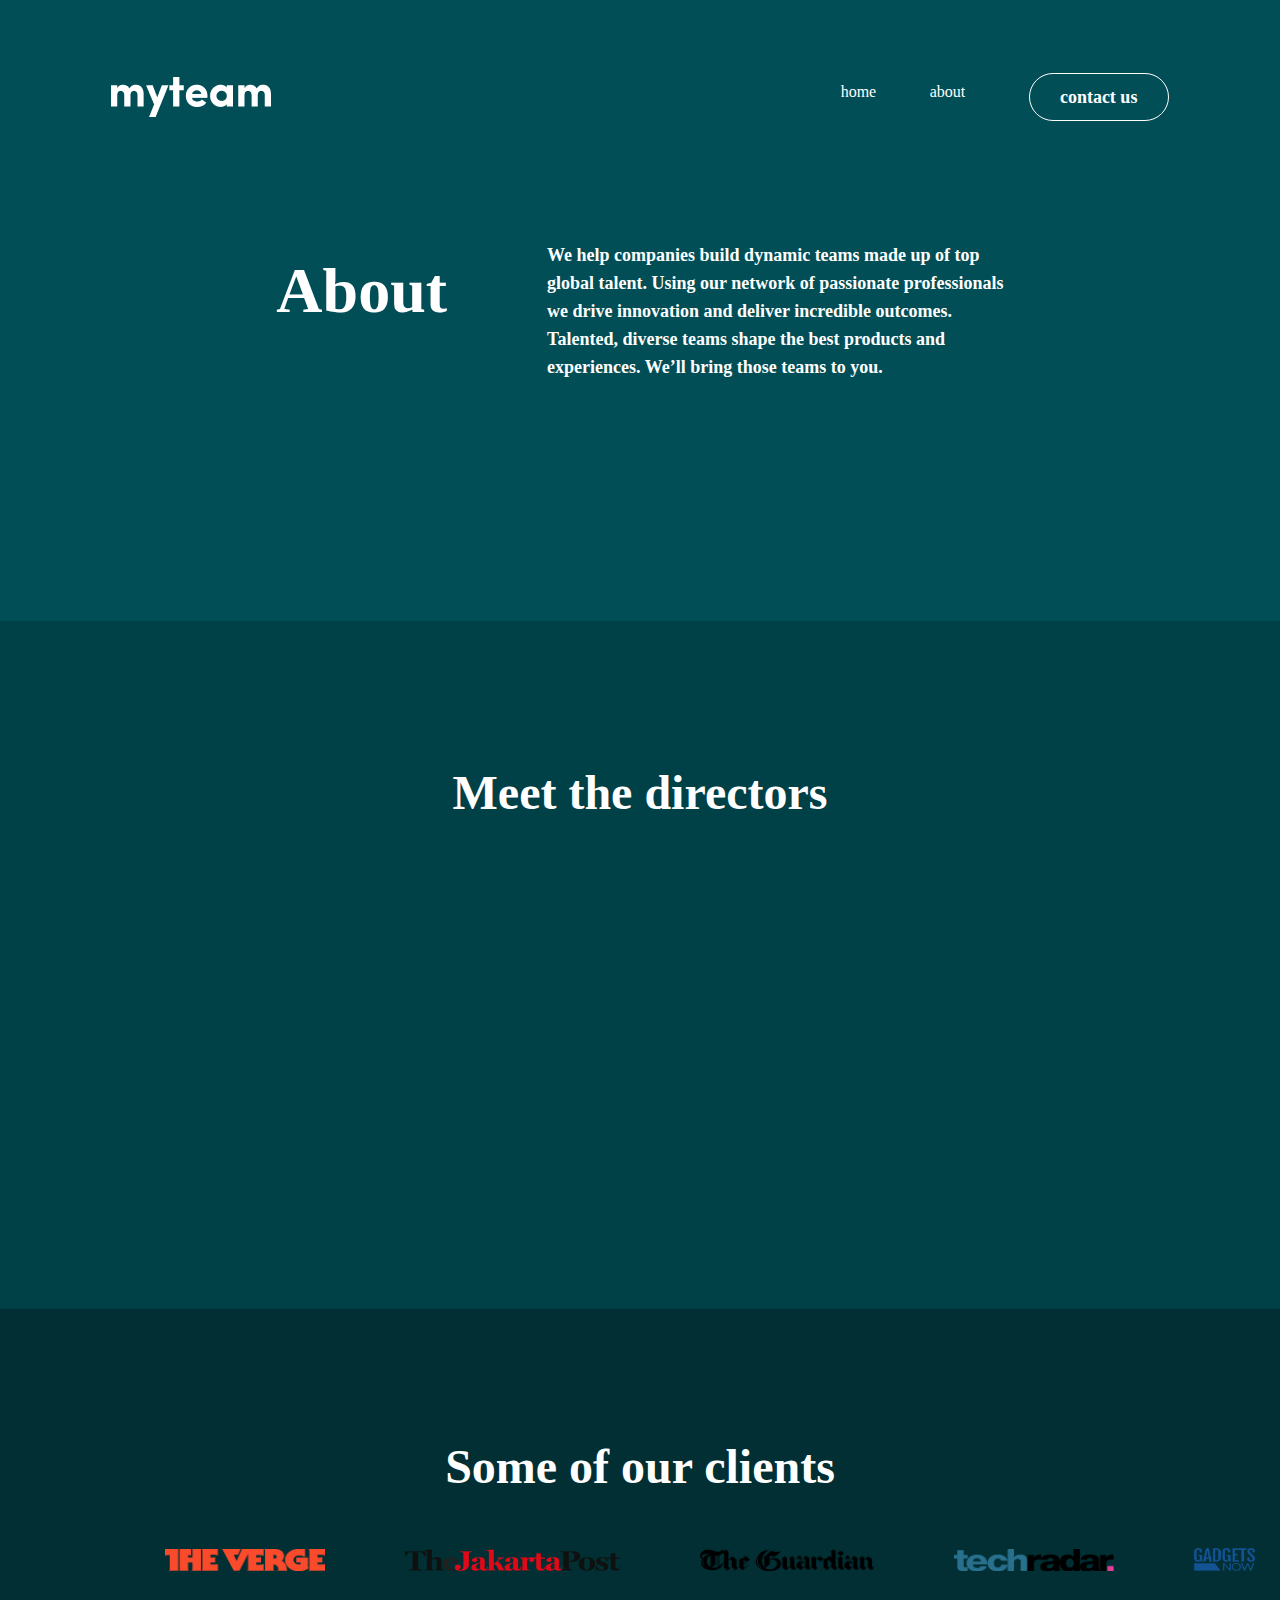
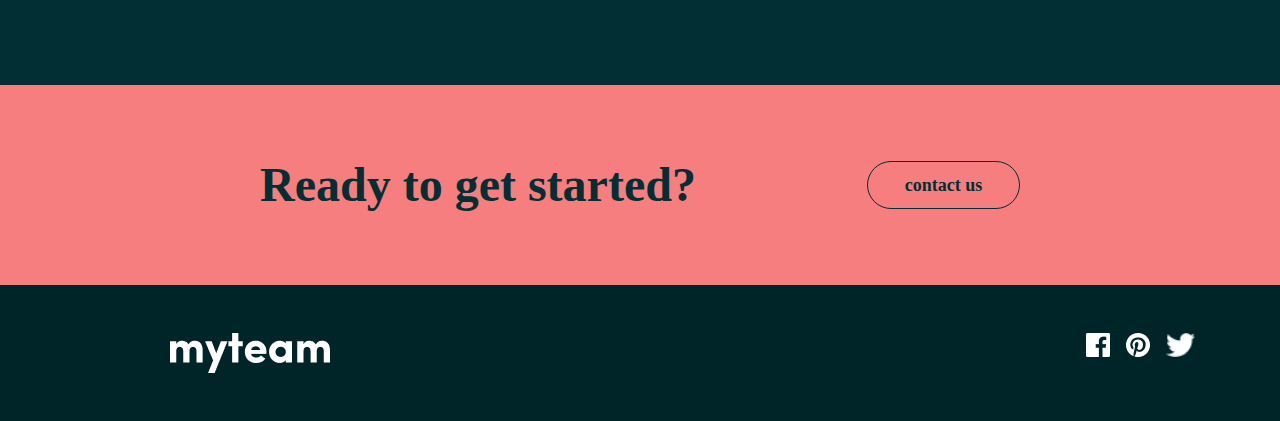
<file: index.html>
<!DOCTYPE html>
<html lang="en">

<head>
    <meta charset="UTF-8">
    <meta name="viewport" content="width=device-width, initial-scale=1.0">
    <title>exam3</title>
    <link rel="stylesheet" href="style.css">
    <link href="https://unpkg.com/aos@2.3.1/dist/aos.css" rel="stylesheet">
</head>

<body>
    <header class="website__header">
        <div class="header__top">
            <img src="./assets/logo.png" alt="">
            <div class="header__nav">
                <img src="./assets/burger.png" alt="">
                <nav>
                    <ul>
                        <li><a href="#">home</a></li>
                        <li><a href="#">about</a></li>
                    </ul>
                </nav>
                <button>contact us</button>
            </div>
        </div>
        <div class="header__bottom">
            <h1>About</h1>
            <p class="p">We help companies build dynamic teams made up of top global talent. Using our network of
                passionate
                professionals we drive innovation and deliver incredible outcomes. Talented, diverse teams shape the
                best products and experiences. We’ll bring those teams to you.</p>
        </div>
    </header>
    <main class="web__main">
        <section class="web__main__section">
            <p class="h1">Meet the directors</p>
            <div class="web__main__section1">
                <div class="section1__card" data-aos="fade-right">
                    <img src="./assets/sec1.1.png" alt="">
                    <p class="p1">Nikita Marks</p>
                    <p class="p12">Founder & CEO</p>
                    <img class="img" src="./assets/plus.png" alt="">
                </div>
                <div class="section1__card" data-aos="fade-up">
                    <img src="./assets/sec1.png" alt="">
                    <p class="p1">Cristian Duncan</p>
                    <p class="p12">Co-founder & COO</p>
                    <img class="img" src="./assets/plus.png" alt="">
                </div>
                <div class="section1__card" data-aos="fade-left">
                    <img src="./assets/sec1.3.png " alt="">
                    <p class="p1">Cruz Hamer</p>
                    <p class="p12">Co-founder & CTO</p>
                    <img class="img" src="./assets/plus.png" alt="">
                </div>
            </div>
        </section>
        <section class="main__section2">
            <p class="p2">Some of our clients</p>
            <div class="section2__img">
                <img src="./assets/verge.png" alt="">
                <img src="./assets/tkj.png" alt="">
                <img src="./assets/guardian.png" alt="">
                <img src="./assets/teach.png" alt="">
                <img src="./assets/gadgets.png" alt="">
            </div>
        </section>
        <section class="section__3">
            <p class="p3">Ready to get started?</p>
            <button>contact us</button>
        </section>
    </main>
    <footer class="web__footer">
        <img src="./assets/logo.png" alt="">
        <div class="footer__img">
            <img src="./assets/facebook-logo (1).png" alt="">
            <img src="./assets/pinterest-logo.png" alt="">
            <img src="./assets/twitter-logo.png" alt="">
        </div>
    </footer>
    <script src="https://unpkg.com/aos@2.3.1/dist/aos.js"></script>
    <script>
        AOS.init();
      </script>
</body>

</html>
</file>
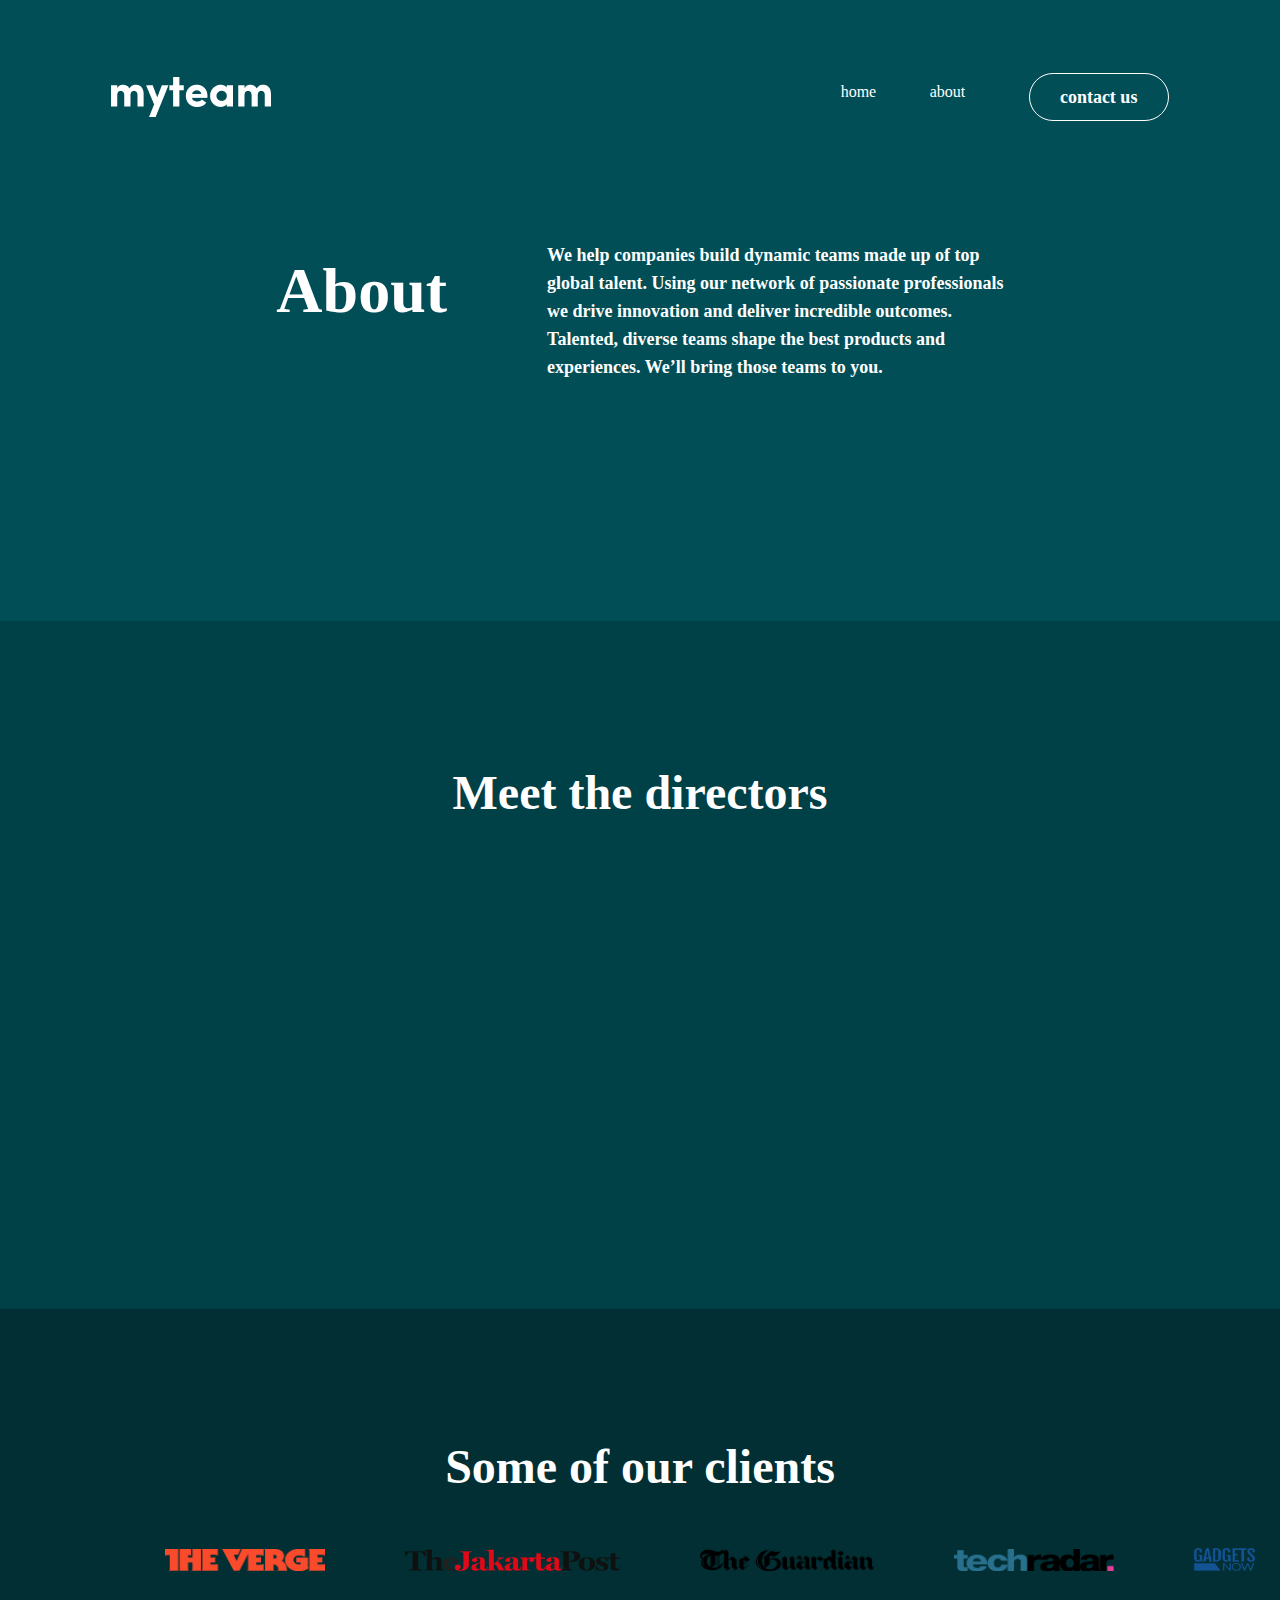
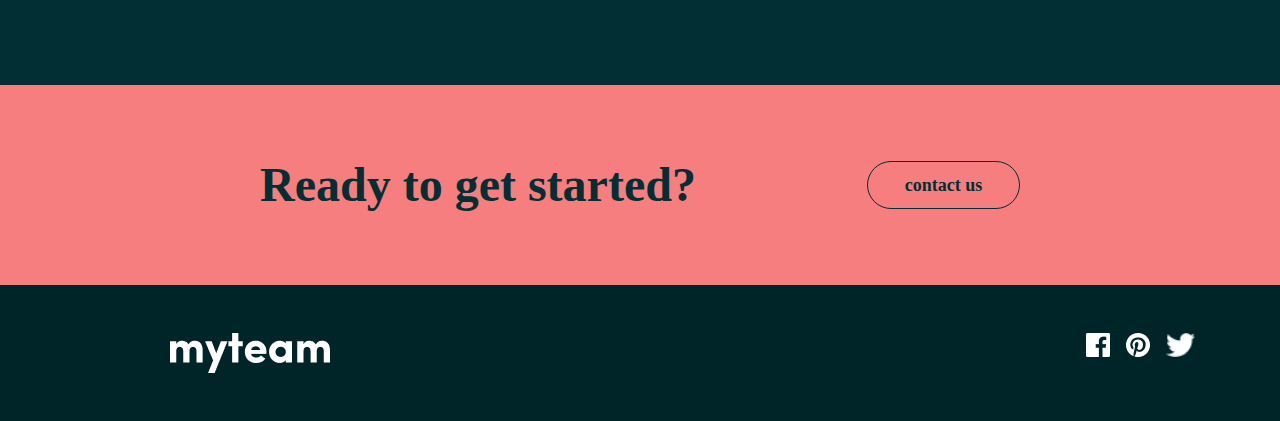
<file: exam.html>
<!DOCTYPE html>
<html lang="en">

<head>
    <meta charset="UTF-8">
    <meta name="viewport" content="width=device-width, initial-scale=1.0">
    <title>exam3</title>
    <link rel="stylesheet" href="exam.css">
    <link href="https://unpkg.com/aos@2.3.1/dist/aos.css" rel="stylesheet">
</head>

<body>
    <header class="website__header">
        <div class="header__top">
            <img src="./assets/logo.png" alt="">
            <div class="header__nav">
                <img src="./assets/burger.png" alt="">
                <nav>
                    <ul>
                        <li><a href="#">home</a></li>
                        <li><a href="#">about</a></li>
                    </ul>
                </nav>
                <button>contact us</button>
            </div>
        </div>
        <div class="header__bottom">
            <h1>About</h1>
            <p class="p">We help companies build dynamic teams made up of top global talent. Using our network of
                passionate
                professionals we drive innovation and deliver incredible outcomes. Talented, diverse teams shape the
                best products and experiences. We’ll bring those teams to you.</p>
        </div>
    </header>
    <main class="web__main">
        <section class="web__main__section">
            <p class="h1">Meet the directors</p>
            <div class="web__main__section1">
                <div class="section1__card" data-aos="fade-right">
                    <img src="./assets/sec1.1.png" alt="">
                    <p class="p1">Nikita Marks</p>
                    <p class="p12">Founder & CEO</p>
                    <img class="img" src="./assets/plus.png" alt="">
                </div>
                <div class="section1__card" data-aos="fade-up">
                    <img src="./assets/sec1.png" alt="">
                    <p class="p1">Cristian Duncan</p>
                    <p class="p12">Co-founder & COO</p>
                    <img class="img" src="./assets/plus.png" alt="">
                </div>
                <div class="section1__card" data-aos="fade-left">
                    <img src="./assets/sec1.3.png " alt="">
                    <p class="p1">Cruz Hamer</p>
                    <p class="p12">Co-founder & CTO</p>
                    <img class="img" src="./assets/plus.png" alt="">
                </div>
            </div>
        </section>
        <section class="main__section2">
            <p class="p2">Some of our clients</p>
            <div class="section2__img">
                <img src="./assets/verge.png" alt="">
                <img src="./assets/tkj.png" alt="">
                <img src="./assets/guardian.png" alt="">
                <img src="./assets/teach.png" alt="">
                <img src="./assets/gadgets.png" alt="">
            </div>
        </section>
        <section class="section__3">
            <p class="p3">Ready to get started?</p>
            <button>contact us</button>
        </section>
    </main>
    <footer class="web__footer">
        <img src="./assets/logo.png" alt="">
        <div class="footer__img">
            <img src="./assets/facebook-logo (1).png" alt="">
            <img src="./assets/pinterest-logo.png" alt="">
            <img src="./assets/twitter-logo.png" alt="">
        </div>
    </footer>
    <script src="https://unpkg.com/aos@2.3.1/dist/aos.js"></script>
    <script>
        AOS.init();
      </script>
</body>

</html>
</file>
<file: style.css>
* {
    padding: 0;
    margin: 0;
    box-sizing: border-box;
}

.website__header {
    flex-direction: column;
    width: 100%;
    background: #014E56;
    padding: 73px 8.7%;
    padding-bottom: 120px;
}

.header__top {
    display: flex;
    align-items: center;
    width: 100%;
    justify-content: space-between;
}

.header__nav img {
    display: none;
}

nav ul {
    display: flex;
    gap: 40px;
    align-items: center;
}

.header__nav {
    display: flex;
    gap: 50px;
    align-items: center;
}

nav ul li {
    list-style: none;
    width: 49px;
    height: 28px;
    align-items: center;
}

.header__nav button {
    width: 140px;
    height: 48px;
    background: transparent;
    border: 1px solid white;
    border-radius: 50px;
    color: white;
    align-items: center;
    font-family: Livvic;
    font-size: 18px;
    font-weight: 600;
    line-height: 28px;
    align-items: center;
}

.header__nav button:hover {
    background-color: white;
    color: #002529;
    border: none;
}

a {
    text-decoration: none;
    color: white;
}

.header__bottom {
    display: flex;
    gap: 100px;
    margin: 120px 165px;
}

h1 {
    font-family: Livvic;
    font-size: 64px;
    font-weight: 700;
    line-height: 100px;
    text-align: left;
    color: white;
}

.p {
    font-family: Livvic;
    font-size: 18px;
    font-weight: 600;
    line-height: 28px;
    text-align: left;
    color: white;
}

.main__section2 {
    flex-direction: column;
    padding: 0 165px;
    padding-top: 133.9px;
    padding-bottom: 113.9px;
    background-color: #012F34;
}

.p2 {
    font-family: Livvic;
    font-size: 48px;
    font-weight: 700;
    line-height: 48px;
    text-align: center;
    color: white;
    cursor: pointer;
}

.section2__img {
    display: flex;
    gap: 80px;
    margin-top: 56.97px;
}

.section2__img {
    width: 165px;
    height: 22.79px;
}

.web__main__section {
    flex-direction: column;
    justify-content: center;
    background-color: #004047;
    gap: 30px;
    padding: 71px 165px;
    padding: 148px;
}

.web__main__section1 {
    display: flex;
    gap: 30px;
    margin-top: 69.5px;
}

.h1 {
    font-family: Livvic;
    font-size: 48px;
    font-weight: 700;
    line-height: 48px;
    text-align: center;
    color: white;
    cursor: pointer;
}

.section1__card {
    position: relative;
    width: 350px;
    height: 274.73px;
    padding: 32px 24px;
    padding-bottom: 0;
    background: #012F34;
    align-items: center;
    display: flex;
    flex-direction: column;
}

.p1 {
    margin-top: 23px;
    font-family: Livvic;
    font-size: 18px;
    font-weight: 700;
    line-height: 28px;
    text-align: center;
    color: #79C8C7;
}

.p12 {
    font-family: Livvic;
    font-size: 15px;
    line-height: 25px;
    text-align: center;
    color: white;
}

.img {
    position: absolute;
    top: 245px;
}

.section__3 {
    display: flex;
    align-items: center;
    padding: 76px 260px;
    justify-content: space-between;
    background: #F67E7E;
}

.p3 {
    font-family: Livvic;
    font-size: 48px;
    font-weight: 700;
    line-height: 48px;
    text-align: left;
    color: #012F34;
    cursor: pointer;
}

.section__3 button {
    width: 153px;
    height: 48px;
    border: 1.5px solid #012F34;
    color: #012F34;
    font-family: Livvic;
    font-size: 18px;
    font-weight: 600;
    line-height: 28px;
    background-color: transparent;
    border-radius: 50px;
}

.section__3 button:hover {
    background-color: #012F34;
    color: #F67E7E;
    border: none;
}

.web__footer {
    display: flex;
    background-color: #002529;
    padding: 48px 170px;
    justify-content: space-between;
}

.footer__img {
    gap: 16px;
    display: flex;
    width: 24px;
    height: 24px;
}


@media(max-width:768px) {
    .header__bottom {
        flex-direction: column;
        width: 90%;
        margin-left: 0;
        text-align: center;
        align-items: center;
    }

    .p {
        text-align: center;
    }

    .web__main__section {
        align-items: center;
        width: 100%;
        padding: 0;
        padding: 100px 43px;
    }

    .web__main__section1 {
        display: flex;
        flex-wrap: wrap;
        padding: 0px;
        justify-content: center;
        margin: 0;
    }

    .section1__card {
        width: 281px;
        height: 253px;
        margin-top: 48px;
    }

    .main__section2 {
        padding: 0;
        padding: 100px 18px;
    }

    .section2__img {
        gap: 49px;
    }

    .section2__img img {
        width: 103px;
        height: 17px;
    }

    .section__3 {
        padding: 84px 43px;
    }

    .p3 {
        font-family: Livvic;
        font-size: 32px;
        font-weight: 700;
        line-height: 32px;
        text-align: left;
    }

    .web__footer {
        padding: 31px 120px;
        align-items: center;
        justify-content: space-between;
        width: 100%;
    }
}

@media(max-width:430px) {


    .header__nav img {
        display: block;
    }

    .header__nav nav {
        display: none;
    }

    .header__nav button {
        display: none;
    }

    .header__bottom {
        flex-direction: column;
        width: 100%;
        margin: 0;
        margin-top: 80px;
        text-align: center;
        align-items: center;
    }

    .h1 {
        font-family: Livvic;
        font-size: 32px;
        font-weight: 700;
        line-height: 32px;
        text-align: center;
    }

    .p2 {
        font-family: Livvic;
        font-size: 32px;
        font-weight: 700;
        line-height: 32px;
        text-align: center;
    }

    .main__section2 {
        width: 100%;
        padding: 72px 24px;
        height: 517.68px;
    }

    .section2__img {
        flex-direction: column;
        align-items: center;
        margin-top: 55px;
        margin-left: 92px;
    }

    .section2__img img {
        width: 146.56px;
        height: 30px;
    }

    .section__3 {
        flex-direction: column;
        gap: 24px;
    }

    .p3 {
        font-family: Livvic;
        font-size: 32px;
        font-weight: 700;
        line-height: 32px;
        text-align: center;

    }

    .section__3 button {
        width: 153px;
        height: 48px;
    }

    .web__footer{
        flex-direction: column;
        align-items: center;
        gap: 24px;
        justify-content: center;
    }
    .footer__img{
        align-items: center;
        justify-content: center;
    }
}
</file>
<file: exam.css>
* {
    padding: 0;
    margin: 0;
    box-sizing: border-box;
}

.website__header {
    flex-direction: column;
    width: 100%;
    background: #014E56;
    padding: 73px 8.7%;
    padding-bottom: 120px;
}

.header__top {
    display: flex;
    align-items: center;
    width: 100%;
    justify-content: space-between;
}

.header__nav img {
    display: none;
}

nav ul {
    display: flex;
    gap: 40px;
    align-items: center;
}

.header__nav {
    display: flex;
    gap: 50px;
    align-items: center;
}

nav ul li {
    list-style: none;
    width: 49px;
    height: 28px;
    align-items: center;
}

.header__nav button {
    width: 140px;
    height: 48px;
    background: transparent;
    border: 1px solid white;
    border-radius: 50px;
    color: white;
    align-items: center;
    font-family: Livvic;
    font-size: 18px;
    font-weight: 600;
    line-height: 28px;
    align-items: center;
}

.header__nav button:hover {
    background-color: white;
    color: #002529;
    border: none;
}

a {
    text-decoration: none;
    color: white;
}

.header__bottom {
    display: flex;
    gap: 100px;
    margin: 120px 165px;
}

h1 {
    font-family: Livvic;
    font-size: 64px;
    font-weight: 700;
    line-height: 100px;
    text-align: left;
    color: white;
}

.p {
    font-family: Livvic;
    font-size: 18px;
    font-weight: 600;
    line-height: 28px;
    text-align: left;
    color: white;
}

.main__section2 {
    flex-direction: column;
    padding: 0 165px;
    padding-top: 133.9px;
    padding-bottom: 113.9px;
    background-color: #012F34;
}

.p2 {
    font-family: Livvic;
    font-size: 48px;
    font-weight: 700;
    line-height: 48px;
    text-align: center;
    color: white;
    cursor: pointer;
}

.section2__img {
    display: flex;
    gap: 80px;
    margin-top: 56.97px;
}

.section2__img {
    width: 165px;
    height: 22.79px;
}

.web__main__section {
    flex-direction: column;
    justify-content: center;
    background-color: #004047;
    gap: 30px;
    padding: 71px 165px;
    padding: 148px;
}

.web__main__section1 {
    display: flex;
    gap: 30px;
    margin-top: 69.5px;
}

.h1 {
    font-family: Livvic;
    font-size: 48px;
    font-weight: 700;
    line-height: 48px;
    text-align: center;
    color: white;
    cursor: pointer;
}

.section1__card {
    position: relative;
    width: 350px;
    height: 274.73px;
    padding: 32px 24px;
    padding-bottom: 0;
    background: #012F34;
    align-items: center;
    display: flex;
    flex-direction: column;
}

.p1 {
    margin-top: 23px;
    font-family: Livvic;
    font-size: 18px;
    font-weight: 700;
    line-height: 28px;
    text-align: center;
    color: #79C8C7;
}

.p12 {
    font-family: Livvic;
    font-size: 15px;
    line-height: 25px;
    text-align: center;
    color: white;
}

.img {
    position: absolute;
    top: 245px;
}

.section__3 {
    display: flex;
    align-items: center;
    padding: 76px 260px;
    justify-content: space-between;
    background: #F67E7E;
}

.p3 {
    font-family: Livvic;
    font-size: 48px;
    font-weight: 700;
    line-height: 48px;
    text-align: left;
    color: #012F34;
    cursor: pointer;
}

.section__3 button {
    width: 153px;
    height: 48px;
    border: 1.5px solid #012F34;
    color: #012F34;
    font-family: Livvic;
    font-size: 18px;
    font-weight: 600;
    line-height: 28px;
    background-color: transparent;
    border-radius: 50px;
}

.section__3 button:hover {
    background-color: #012F34;
    color: #F67E7E;
    border: none;
}

.web__footer {
    display: flex;
    background-color: #002529;
    padding: 48px 170px;
    justify-content: space-between;
}

.footer__img {
    gap: 16px;
    display: flex;
    width: 24px;
    height: 24px;
}


@media(max-width:768px) {
    .header__bottom {
        flex-direction: column;
        width: 90%;
        margin-left: 0;
        text-align: center;
        align-items: center;
    }

    .p {
        text-align: center;
    }

    .web__main__section {
        align-items: center;
        width: 100%;
        padding: 0;
        padding: 100px 43px;
    }

    .web__main__section1 {
        display: flex;
        flex-wrap: wrap;
        padding: 0px;
        justify-content: center;
        margin: 0;
    }

    .section1__card {
        width: 281px;
        height: 253px;
        margin-top: 48px;
    }

    .main__section2 {
        padding: 0;
        padding: 100px 18px;
    }

    .section2__img {
        gap: 49px;
    }

    .section2__img img {
        width: 103px;
        height: 17px;
    }

    .section__3 {
        padding: 84px 43px;
    }

    .p3 {
        font-family: Livvic;
        font-size: 32px;
        font-weight: 700;
        line-height: 32px;
        text-align: left;
    }

    .web__footer {
        padding: 31px 120px;
        align-items: center;
        justify-content: space-between;
        width: 100%;
    }
}

@media(max-width:768px) {


    .header__nav img {
        display: block;
    }

    .header__nav nav {
        display: none;
    }

    .header__nav button {
        display: none;
    }

    .header__bottom {
        flex-direction: column;
        width: 100%;
        margin: 0;
        margin-top: 80px;
        text-align: center;
        align-items: center;
    }

    .h1 {
        font-family: Livvic;
        font-size: 32px;
        font-weight: 700;
        line-height: 32px;
        text-align: center;
    }

    .p2 {
        font-family: Livvic;
        font-size: 32px;
        font-weight: 700;
        line-height: 32px;
        text-align: center;
    }

    .main__section2 {
        width: 100%;
        padding: 72px 24px;
        height: 517.68px;
    }

    .section2__img {
        flex-direction: column;
        align-items: center;
        margin-top: 55px;
        margin-left: 106px;
        margin-right: 106px;
    }

    .section2__img img {
        width: 146.56px;
        height: 30px;
    }

    .section__3 {
        flex-direction: column;
        gap: 24px;
    }

    .p3 {
        font-family: Livvic;
        font-size: 32px;
        font-weight: 700;
        line-height: 32px;
        text-align: center;

    }

    .section__3 button {
        width: 153px;
        height: 48px;
    }

    .web__footer{
        flex-direction: column;
        align-items: center;
        gap: 24px;
        justify-content: center;
    }
    .footer__img{
        align-items: center;
        justify-content: center;
    }
}
</file>
